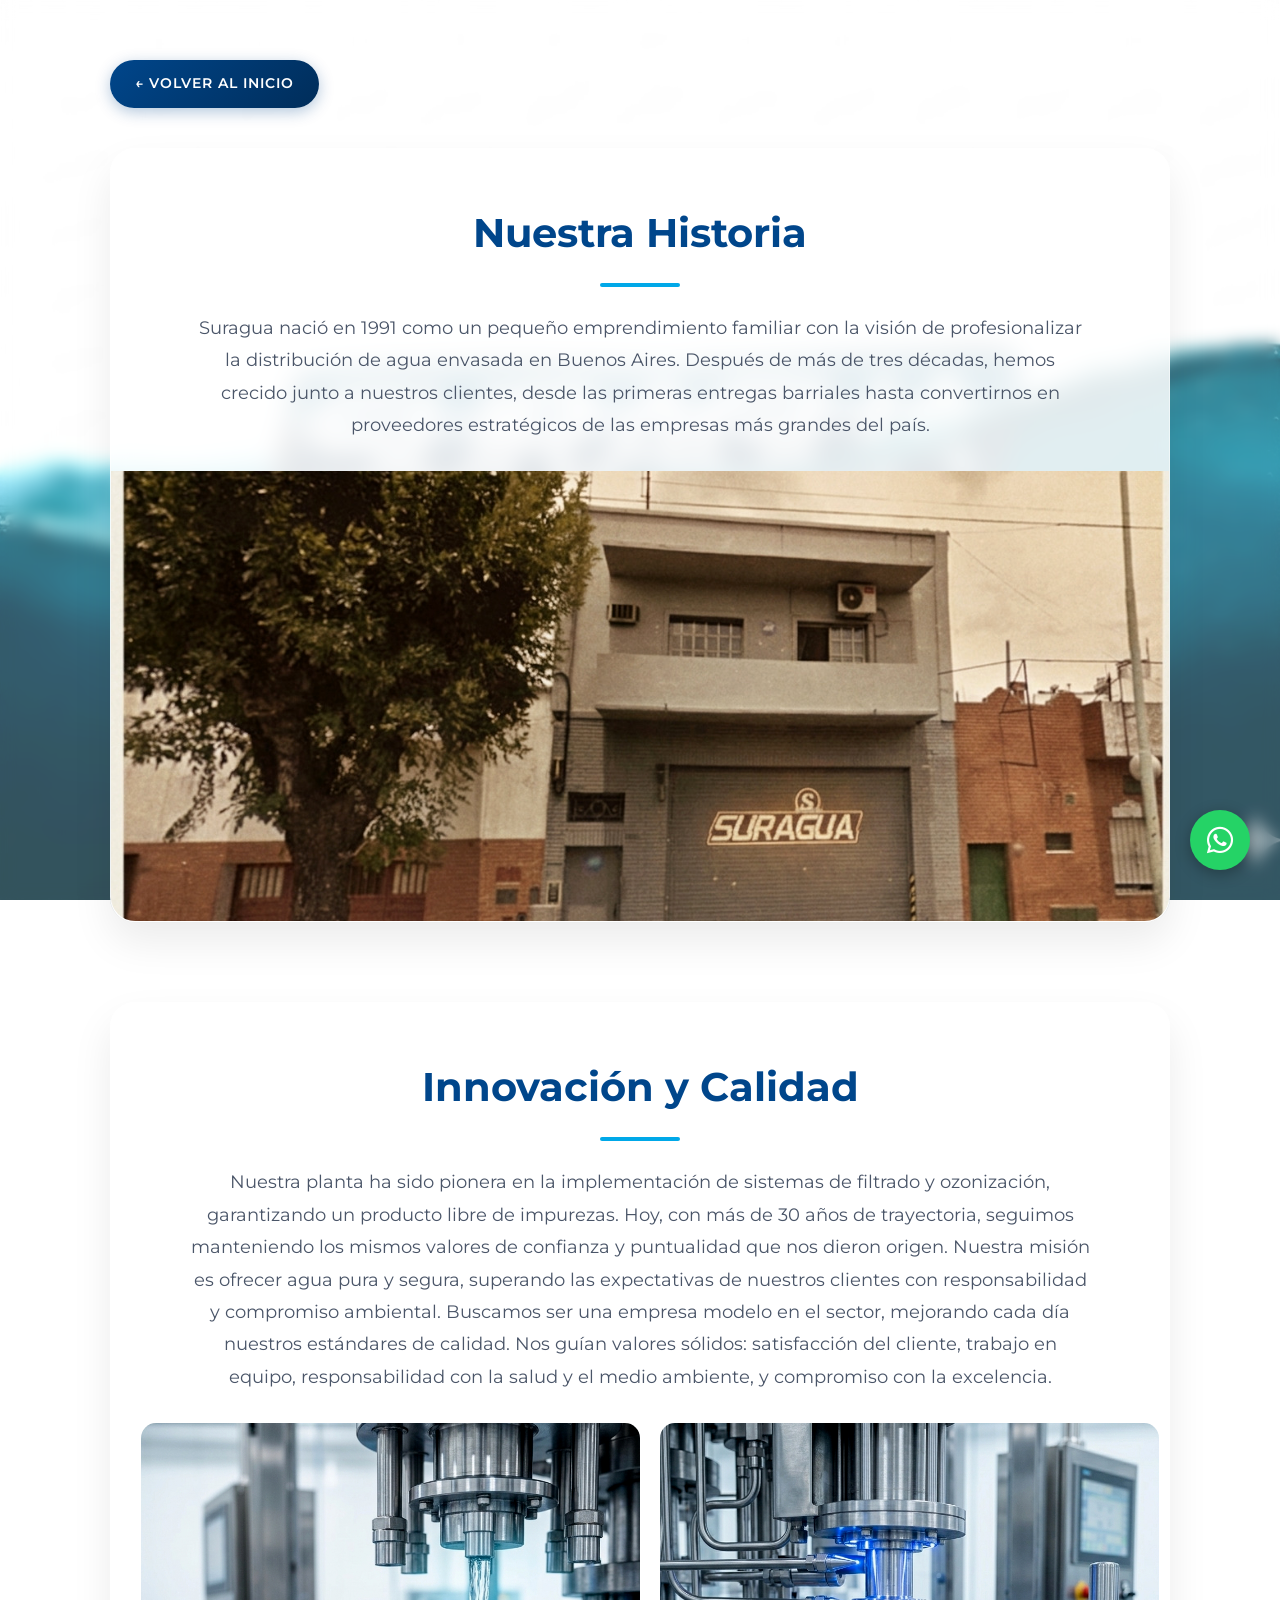
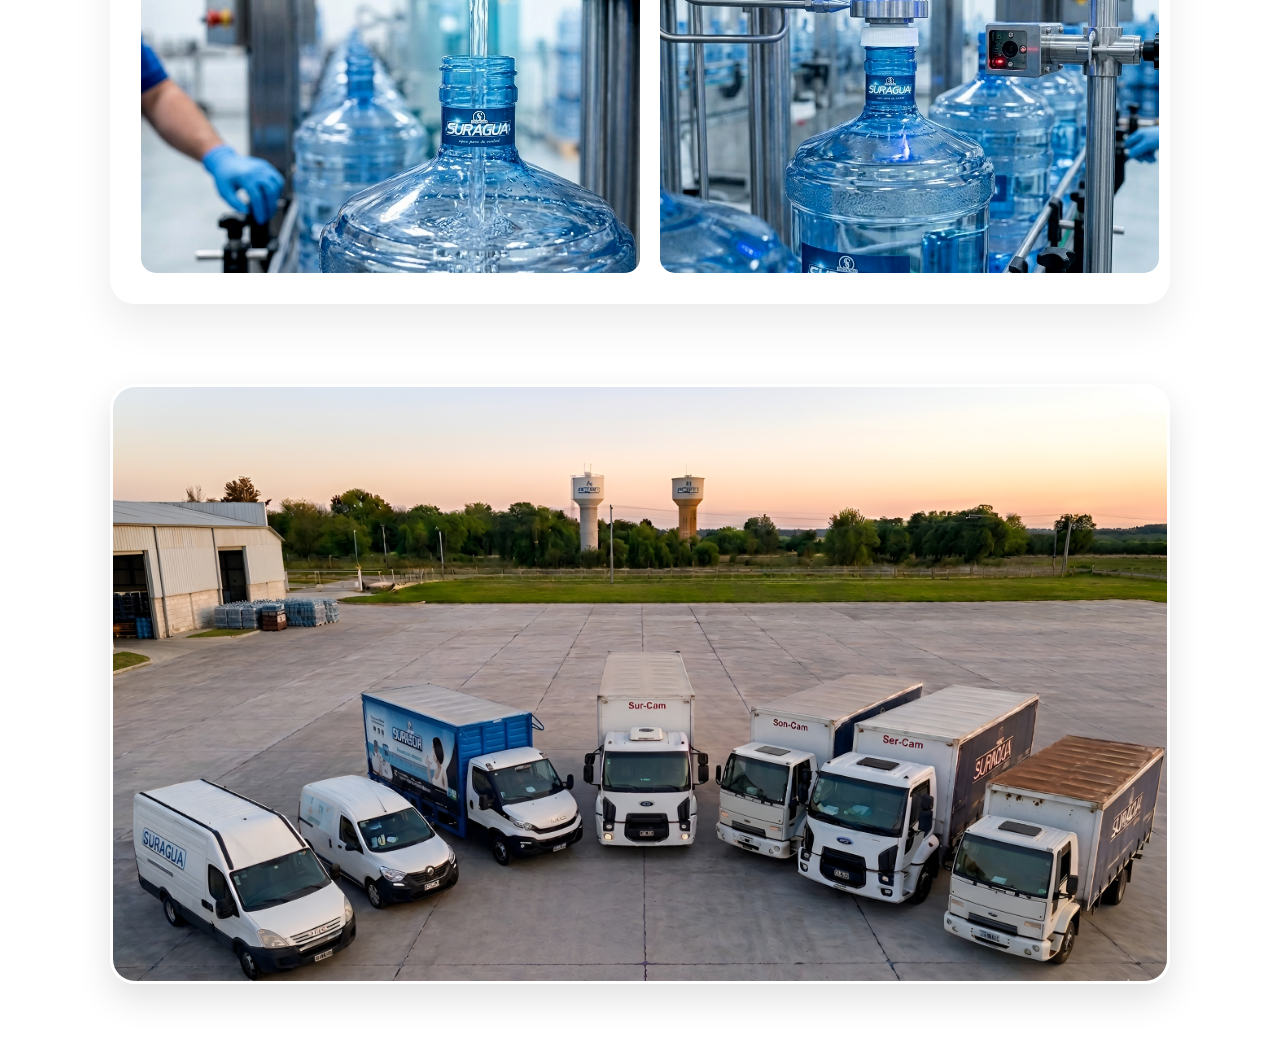
<file: historia.html>
<!DOCTYPE html>
<html lang="es">
<head>
    <meta charset="UTF-8">
    <meta name="viewport" content="width=device-width, initial-scale=1.0">
    <title>Nuestra Historia - Suragua</title>
    <link href="https://fonts.googleapis.com/css2?family=Montserrat:wght@300;400;600;700&display=swap" rel="stylesheet">
    <link rel="shortcut icon" href="./LOGOSURAGUA sin fondo.png" type="image/x-icon">
    <!-- SE AGREGA LIBRERÍA PARA QUE EL ICONO DE WHATSAPP SEA VISIBLE -->
    <link rel="stylesheet" href="https://cdnjs.cloudflare.com/ajax/libs/font-awesome/6.0.0/css/all.min.css">
    <link rel="stylesheet" href="style.css">
    <style>
        /* Estilos Generales Manteniendo tu Estética */
        body {
            margin: 0;
            padding: 0;
            font-family: 'Montserrat', sans-serif;
            background-image: url('./fondo 1.2.png');
            background-position: center;
            background-repeat: no-repeat;
            background-size: cover;
            background-attachment: fixed;
            backdrop-filter: blur(8px);
            color: #2c3e50;
            overflow-x: hidden;
        }

        body::before {
            content: "";
            position: fixed;
            top: 0; left: 0; width: 100%; height: 100%;
            background: rgba(255, 255, 255, 0.2);
            z-index: -1;
        }

        .container {
            max-width: 1100px; 
            margin: 0 auto;
            padding: 60px 20px;
            animation: fadeIn 1s ease-out;
        }

        @keyframes fadeIn {
            from { opacity: 0; transform: translateY(20px); }
            to { opacity: 1; transform: translateY(0); }
        }

        .back-btn {
            display: inline-flex;
            align-items: center;
            padding: 12px 25px;
            background: linear-gradient(135deg, #00468b 0%, #002d5a 100%);
            color: white;
            text-decoration: none;
            border-radius: 50px;
            margin-bottom: 40px;
            font-weight: 600;
            font-size: 14px;
            text-transform: uppercase;
            letter-spacing: 1px;
            transition: all 0.4s cubic-bezier(0.175, 0.885, 0.32, 1.275);
            box-shadow: 0 4px 15px rgba(0, 70, 139, 0.3);
        }
        .back-btn:hover { 
            transform: translateX(-5px); 
            box-shadow: 0 6px 20px rgba(0, 70, 139, 0.4);
        }

        /* AJUSTE DE SECCIÓN: Título al medio y mejor distribución */
        .seccion {
            display: flex;
            flex-direction: column; /* Cambiado a columna para centrar título y distribuir texto */
            align-items: center;
            margin-bottom: 80px;
            background: rgba(255, 255, 255, 0.85); 
            backdrop-filter: blur(10px);
            border-radius: 25px;
            overflow: hidden;
            border: 1px solid rgba(255, 255, 255, 0.5);
            box-shadow: 0 20px 40px rgba(0,0,0,0.08);
            transition: transform 0.3s ease;
        }

        .seccion-reverse {
            flex-direction: column; /* Mantenemos consistencia en la versión reverse */
        }

        .texto-lado {
            width: 100%; /* Ocupa todo el ancho para distribuir mejor el texto */
            padding: 50px 60px 30px 60px; /* Ajuste de padding */
            text-align: center; /* Centra el contenido de texto */
            box-sizing: border-box;
        }

        .texto-lado h1, .texto-lado h2 {
            color: #00468b;
            margin-top: 0;
            font-size: 2.5rem; /* Un poco más grande para el centro */
            font-weight: 700;
            position: relative;
            padding-bottom: 20px;
            display: inline-block; /* Para que la línea se centre con el texto */
        }

        /* Centrado de la línea decorativa */
        .texto-lado h1::after, .texto-lado h2::after {
            content: "";
            position: absolute;
            bottom: 0;
            left: 50%;
            transform: translateX(-50%);
            width: 80px;
            height: 4px;
            background: #00a8e8;
            border-radius: 2px;
        }

        .texto-lado p {
            font-size: 18px;
            line-height: 1.8;
            font-weight: 400;
            color: #4a5568;
            text-align: center; /* Texto centrado para armonía */
            max-width: 900px; /* Evita que las líneas sean infinitas y cansen la vista */
            margin: 25px auto 0 auto; /* Centra el bloque del párrafo */
        }

        .foto-lado {
            width: 100%; /* La foto ahora ocupa todo el ancho inferior */
            height: 450px;
            object-fit: cover;
            display: block;
            filter: brightness(0.95) contrast(1.1);
            transition: 0.5s ease;
        }
        .seccion:hover .foto-lado {
            filter: brightness(1.05) contrast(1.1);
        }

        /* Contenedor para dos fotos con separación */
        .contenedor-fotos-duo {
            display: flex;
            width: 100%;
            flex-direction: row;
            gap: 20px; /* Espacio entre las fotos */
            padding: 0 30px 30px 30px; /* Espacio a los costados y abajo */
            box-sizing: border-box;
        }
        .contenedor-fotos-duo .foto-lado {
            width: 50%; /* Cada una ocupa la mitad */
            border-radius: 15px; /* Esquinas redondeadas para que se vea mejor la separación */
        }

        /* Tercera Sección: Grilla de Fotos */
        .seccion-fotos {
            display: grid;
            grid-template-columns: 1fr;
            justify-content: center;
            gap: 30px;
            margin-top: 20px;
        }

        .whatsapp-float {
            position: fixed; 
            width: 60px; 
            height: 60px; 
            bottom: 30px; 
            right: 30px;
            background: #25d366; /* Definido color directo para asegurar visibilidad */
            color: white; 
            border-radius: 50%;
            display: flex; 
            align-items: center; 
            justify-content: center;
            font-size: 30px; 
            z-index: 9999; /* Z-index máximo para estar sobre todo */
            text-decoration: none;
            box-shadow: 0 4px 15px rgba(0,0,0,0.3); 
            transition: 0.3s;
        }
        .whatsapp-float:hover { transform: scale(1.1); color: white; }

        .foto-grande {
            width: 100%;
            height: 600px;
            object-fit: cover;
            border-radius: 25px;
            box-shadow: 0 15px 35px rgba(0,0,0,0.12);
            transition: all 0.5s ease;
            border: 3.5px solid white;
        }
        .foto-grande:hover { 
            transform: scale(1.03) translateY(-10px);
            box-shadow: 0 25px 50px rgba(0,0,0,0.2);
        }

        /* --- FIX PARA QUE EL LOGO SIGA EL SCROLL SIN BORRAR TUS LINEAS --- */
        body {
            backdrop-filter: none !important; /* Desactivo del body para que no bloquee el fixed */
        }
        body::before {
            backdrop-filter: blur(8px) !important; /* Lo aplico al pseudo-elemento para mantener la estética */
        }
        .whatsapp-float {
            position: fixed !important; /* Aseguro que sea fixed ante cualquier conflicto */
        }

        /* Responsivo */
        @media (max-width: 768px) {
            .texto-lado {
                padding: 40px 20px;
            }
            .texto-lado h1, .texto-lado h2 {
                font-size: 1.8rem;
            }
            .foto-lado {
                height: 300px;
            }
            .seccion-fotos {
                grid-template-columns: 1fr;
            }
            /* Ajuste de las dos fotos en móvil */
            .contenedor-fotos-duo {
                flex-direction: column;
                padding: 0 20px 20px 20px;
            }
            .contenedor-fotos-duo .foto-lado {
                width: 100%;
            }

            /* MEJORA PARA LA FOTO GRANDE EN MOBILE */
            .foto-grande {
                height: 350px; /* Reducción de altura para que no se deforme en pantallas chicas */
                object-position: center; /* Asegura que se vea el centro de la flota */
                
                /* SI DESEAS CAMBIAR LA FOTO POR OTRA EN CELULARES, 
                   CANCELA EL COMENTARIO DE ABAJO Y PON EL NOMBRE DE TU ARCHIVO: */
                /* content: url('FOTO_VERSION_MOBILE.png'); */
            }
        }
    </style>
</head>
<body>

    <a href="https://wa.me/+5491157935925" class="whatsapp-float" target="_blank">
        <i class="fab fa-whatsapp"></i>
    </a>

    <div class="container">
        <a href="index.html" class="back-btn">← Volver al Inicio</a>

        <!-- PRIMERA SECCIÓN -->
        <section class="seccion">
            <div class="texto-lado">
                <h1>Nuestra Historia</h1>
                <p>Suragua nació en 1991 como un pequeño emprendimiento familiar con la visión de profesionalizar la distribución de agua envasada en Buenos Aires. Después de más de tres décadas, hemos crecido junto a nuestros clientes, desde las primeras entregas barriales hasta convertirnos en proveedores estratégicos de las empresas más grandes del país.
</p>
            </div>
            <img src="./frenteviejo.jpg" alt="Inicios de Suragua" class="foto-lado">
        </section>

        <!-- SEGUNDA SECCIÓN -->
        <section class="seccion seccion-reverse">
            <div class="texto-lado">
                <h2>Innovación y Calidad</h2>
                <p>Nuestra planta ha sido pionera en la implementación de sistemas de filtrado y ozonización, garantizando un producto libre de impurezas. Hoy, con más de 30 años de trayectoria, seguimos manteniendo los mismos valores de confianza y puntualidad que nos dieron origen. Nuestra misión es ofrecer agua pura y segura, superando las expectativas de nuestros clientes con responsabilidad y compromiso ambiental.
Buscamos ser una empresa modelo en el sector, mejorando cada día nuestros estándares de calidad.
Nos guían valores sólidos: satisfacción del cliente, trabajo en equipo, responsabilidad con la salud y el medio ambiente, y compromiso con la excelencia.</p>
            </div>
            <div class="contenedor-fotos-duo">
                <img src="llenado.png" alt="Nuestra Planta 1" class="foto-lado">
                <img src="llenado 2.png" alt="Nuestra Planta 2" class="foto-lado">
            </div>
        </section>

        <!-- TERCERA SECCIÓN -->
        <section class="seccion-fotos">
            <img src="flota nueva hd.png" alt="Logística" class="foto-grande">
        </section>
    </div>

</body>
</html>
</file>
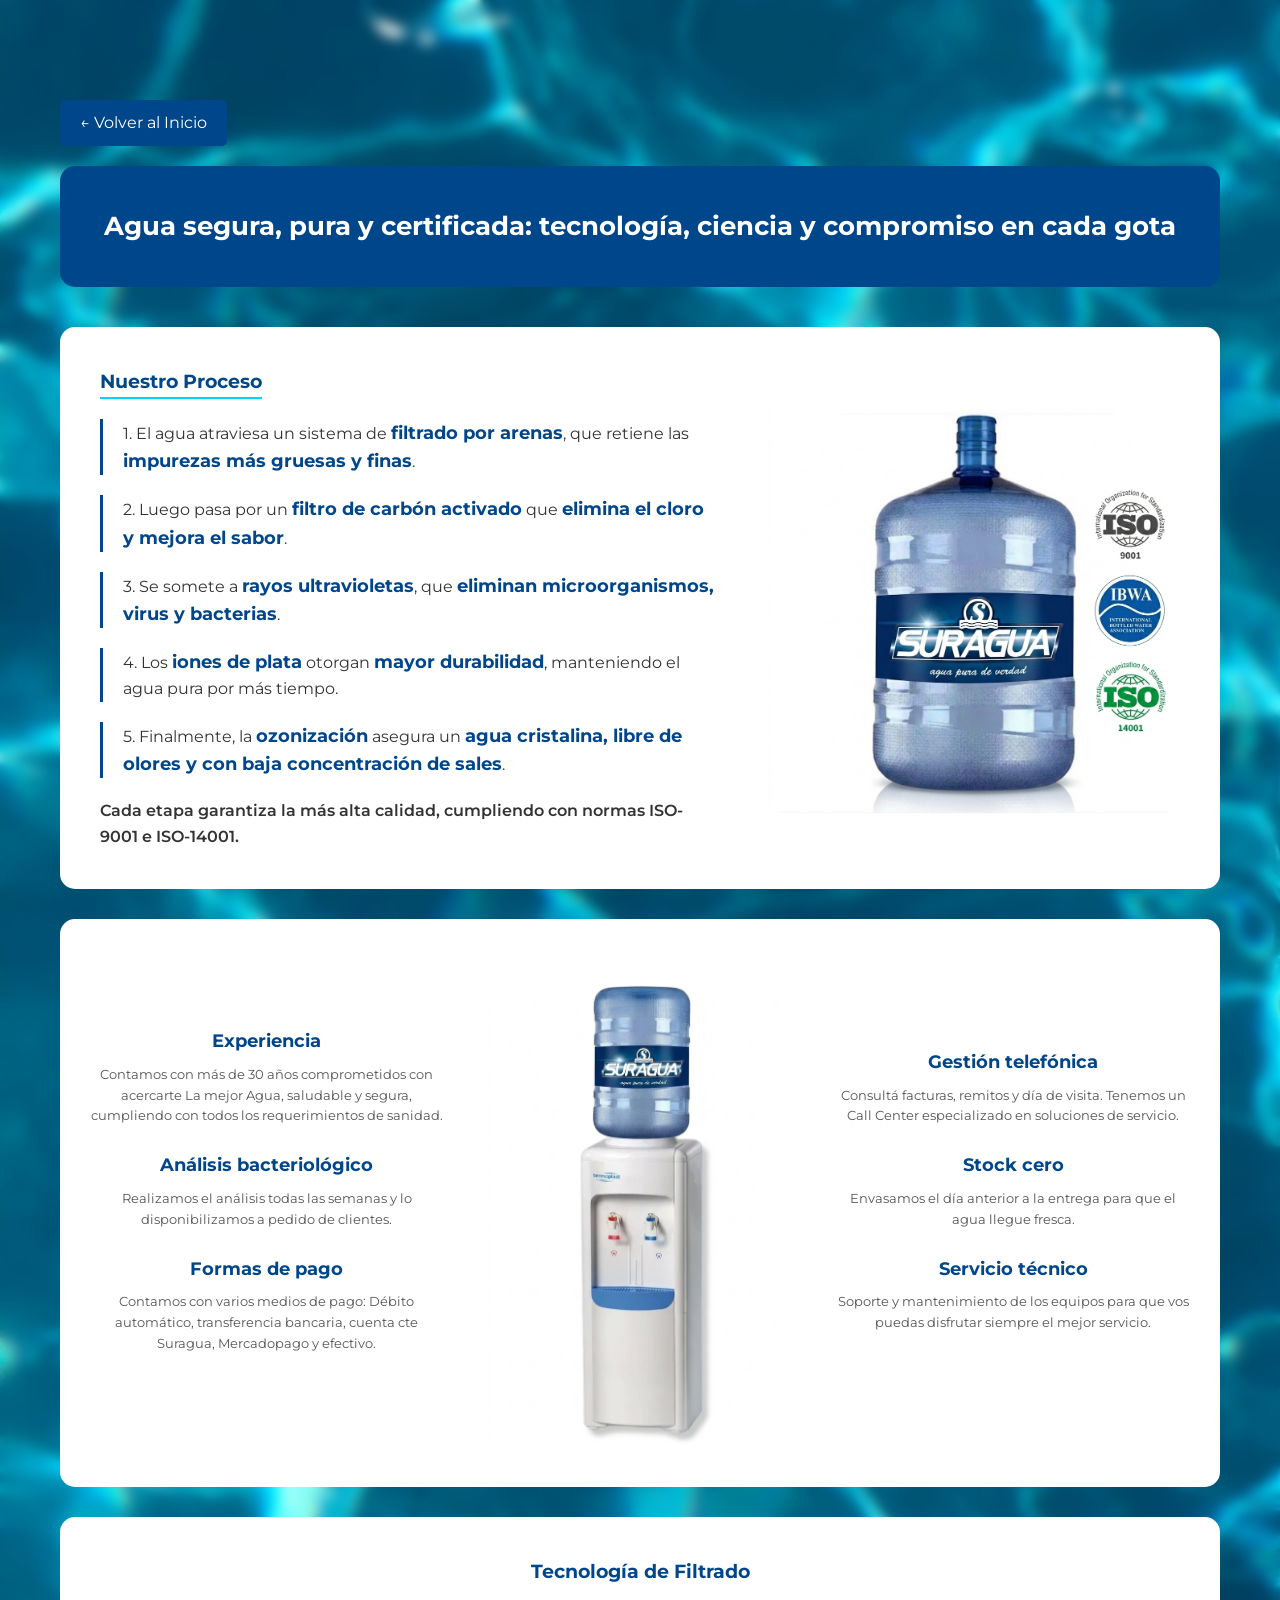
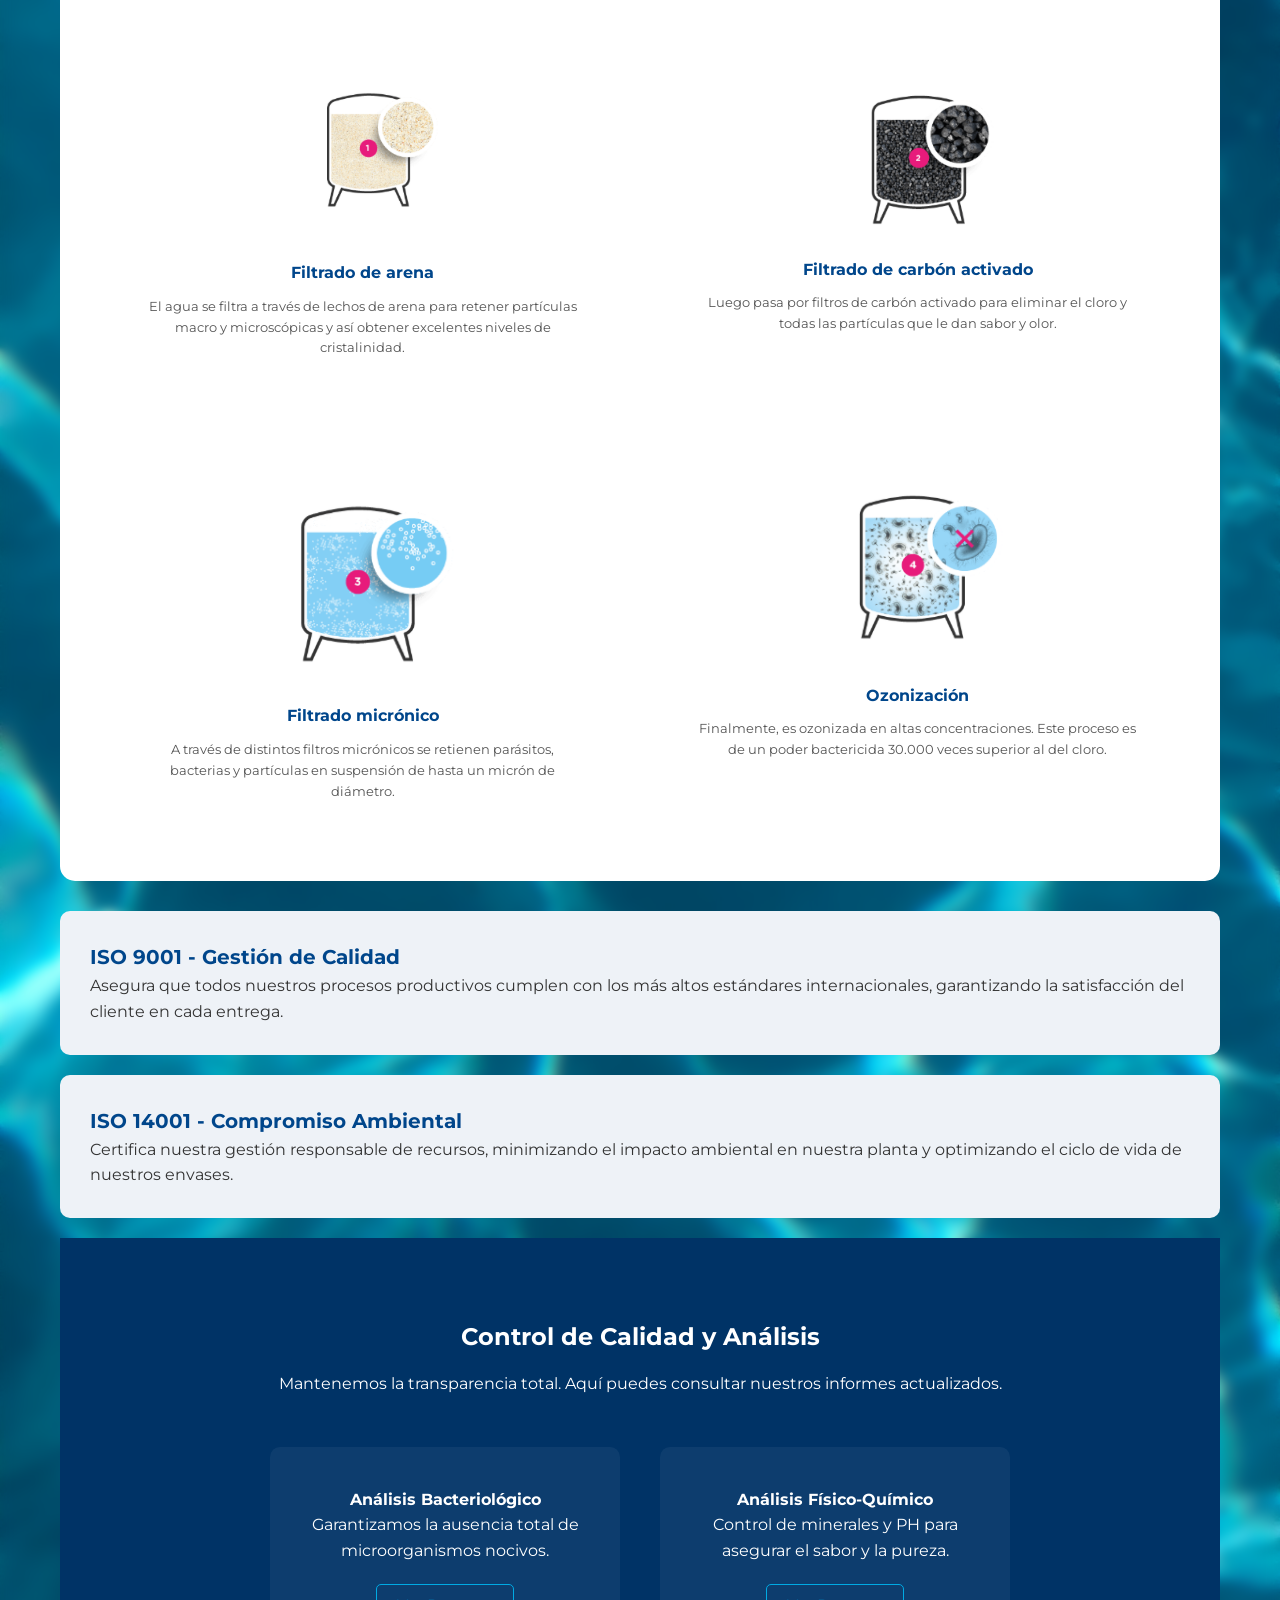
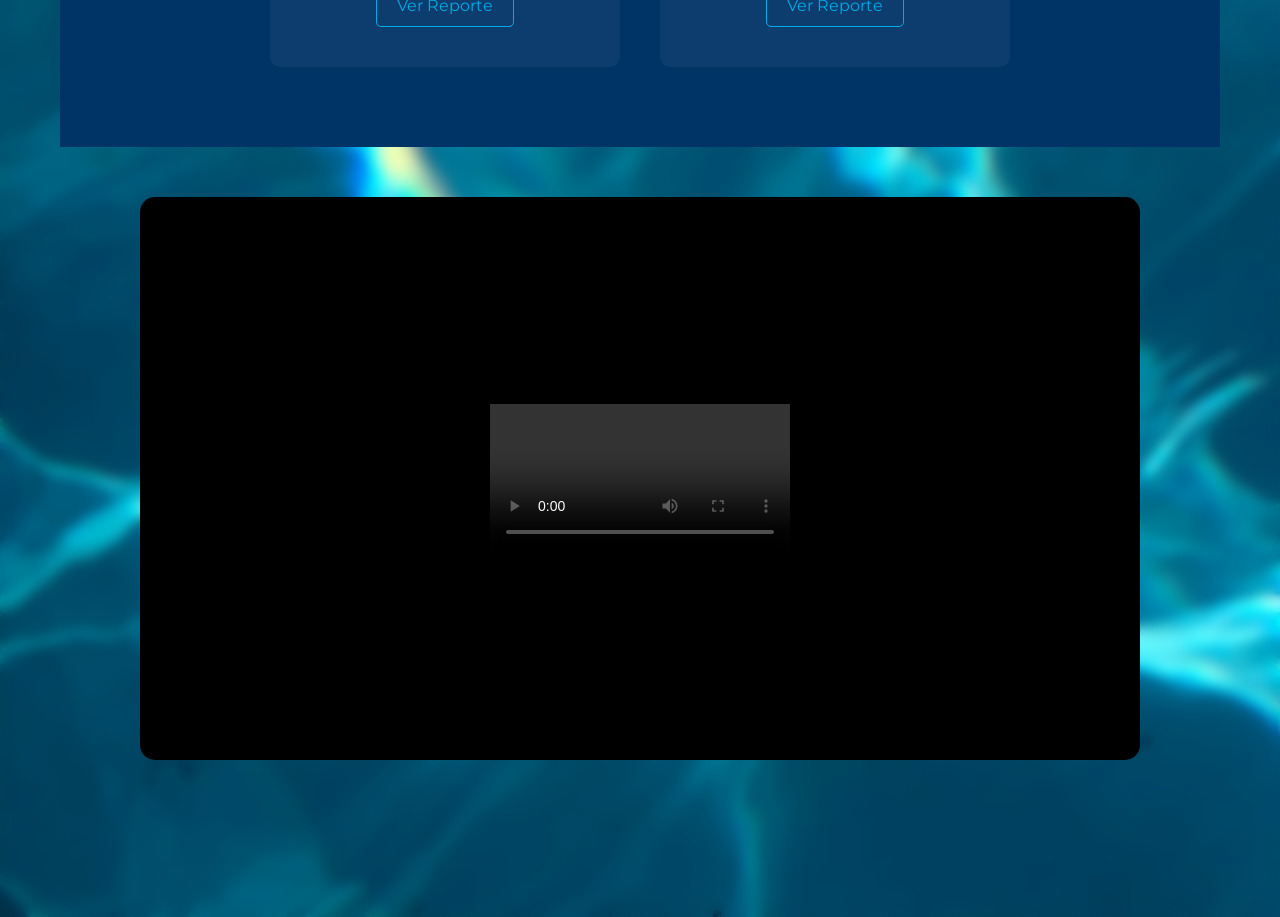
<file: normativas.html>
<!DOCTYPE html>
<html lang="es">
<head>
    <meta charset="UTF-8">
    <meta name="viewport" content="width=device-width, initial-scale=1.0">
    <title>Normativas de Calidad - Suragua</title>
    <link href="https://fonts.googleapis.com/css2?family=Montserrat:wght@400;700&display=swap" rel="stylesheet">
    <link rel="stylesheet" href="style.css">
    <style>
        body { font-family: 'Montserrat', sans-serif; line-height: 1.6; background-image: url(./artem-militonian-UYW6FZLlnL8-unsplash.jpg); background-repeat: no-repeat; background-size: cover; backdrop-filter: blur(6px);}
        /* SECCIÓN MÁS ANCHA */
        .normas-section { padding: 100px 20px; max-width: 1200px; margin: 0 auto; }

        .header-box { background: #00468b; color: white; padding: 40px; border-radius: 15px; text-align: center; margin-bottom: 40px; }
        .header-box h1 { font-size: 26px; font-weight: 700; margin: 0; }

        .proceso-card { background: white; padding: 40px; border-radius: 15px; box-shadow: 0 10px 20px rgba(0,0,0,0.05); margin-bottom: 30px; }
        
        /* CONTENEDOR PARA ALINEAR TEXTO E IMAGEN */
        .proceso-contenedor-flex { display: flex; align-items: center; gap: 50px; flex-wrap: wrap; }
        .proceso-texto { flex: 1.5; min-width: 300px; }
        .proceso-foto { flex: 1; min-width: 300px; text-align: center; }
        .proceso-foto img { width: 100%; max-width: 450px; height: auto; border-radius: 15px; }

        .proceso-card h3 { color: #00468b; border-bottom: 2px solid #00d4ff; display: inline-block; margin-bottom: 20px; }
        
        .paso { margin-bottom: 20px; padding-left: 20px; border-left: 3px solid #00468b; }
        .paso strong { color: #00468b; font-size: 1.1em; }

        .norma-card { background: #eef2f7; padding: 30px; border-radius: 10px; margin-bottom: 20px; }
        .norma-card h2 { color: #00468b; font-size: 20px; }

        .video-container { width: 100%; max-width: 1000px; margin: 50px auto; aspect-ratio: 16/9; }
        .video-container iframe, .video-container video { width: 100%; height: 100%; border-radius: 15px; border: none; }
        
        .back-btn { display: inline-block; padding: 10px 20px; background: #00468b; color: white; text-decoration: none; border-radius: 5px; margin-bottom: 20px;}
        
        .servicios-visual { display: flex; align-items: center; gap: 20px; background: white; padding: 30px; border-radius: 15px; margin-bottom: 30px; flex-wrap: wrap; }
        .servicios-col { flex: 1; min-width: 250px; }
        .servicio-item { margin-bottom: 25px; text-align: center; }
        .servicio-item h4 { color: #00468b; font-size: 18px; margin-bottom: 8px; }
        .servicio-item p { font-size: 13px; color: #555; margin: 0; }
        .dispenser-central { flex: 1; text-align: center; min-width: 250px; }
        .dispenser-central img { max-width: 100%; height: auto; max-height: 500px; }

        .purificacion-visual { background: white; padding: 40px; border-radius: 15px; margin-bottom: 30px; }
        .purificacion-grid { display: grid; grid-template-columns: repeat(2, 1fr); gap: 30px; margin-top: 20px; }
        .purificacion-item { text-align: center; padding: 40px; }
        .purificacion-item img { width: 300px; height: auto; margin-bottom: 15px; }
        .purificacion-item h4 { color: #00468b; margin-bottom: 10px; }
        .purificacion-item p { font-size: 13px; color: #555; }

        @media (max-width: 768px) {
            .normas-section { padding: 60px 15px; }
            .header-box h1 { font-size: 20px; }
            .proceso-card { padding: 20px; }
            .servicios-col { order: 2; }
            .dispenser-central { order: 1; margin-bottom: 20px; }
            .purificacion-grid { grid-template-columns: 1fr; margin-left: -10px;}
            .proceso-contenedor-flex { flex-direction: column; }
            .proceso-foto { order: -1; }
            .purificacion-item {margin-left: -40px;}
        }
    </style>
</head>
<body>
    <div class="normas-section">
        <a href="index.html" class="back-btn">← Volver al Inicio</a>
        
        <div class="header-box">
            <h1>Agua segura, pura y certificada: tecnología, ciencia y compromiso en cada gota</h1>
        </div>

        <div class="proceso-card">
            <div class="proceso-contenedor-flex">
                <div class="proceso-texto">
                    <h3>Nuestro Proceso</h3>
                    <div class="paso">
                        <p>1. El agua atraviesa un sistema de <strong>filtrado por arenas</strong>, que retiene las <strong>impurezas más gruesas y finas</strong>.</p>
                    </div>
                    <div class="paso">
                        <p>2. Luego pasa por un <strong>filtro de carbón activado</strong> que <strong>elimina el cloro y mejora el sabor</strong>.</p>
                    </div>
                    <div class="paso">
                        <p>3. Se somete a <strong>rayos ultravioletas</strong>, que <strong>eliminan microorganismos, virus y bacterias</strong>.</p>
                    </div>
                    <div class="paso">
                        <p>4. Los <strong>iones de plata</strong> otorgan <strong>mayor durabilidad</strong>, manteniendo el agua pura por más tiempo.</p>
                    </div>
                    <div class="paso">
                        <p>5. Finalmente, la <strong>ozonización</strong> asegura un <strong>agua cristalina, libre de olores y con baja concentración de sales</strong>.</p>
                    </div>
                    <p style="margin-top: 20px; font-weight: 600;">Cada etapa garantiza la más alta calidad, cumpliendo con normas ISO-9001 e ISO-14001.</p>
                </div>
                
                <div class="proceso-foto">
                    <!-- Aquí va la imagen del bidón con los sellos ISO -->
                    <img src="./bidon con normas.png" alt="Proceso de Calidad Suragua">
                </div>
            </div>
        </div>

        <div class="servicios-visual">
            <div class="servicios-col">
                <div class="servicio-item">
                    <h4>Experiencia</h4>
                    <p>Contamos con más de 30 años comprometidos con acercarte La mejor Agua, saludable y segura, cumpliendo con todos los requerimientos de sanidad.</p>
                </div>
                <div class="servicio-item">
                    <h4>Análisis bacteriológico</h4>
                    <p>Realizamos el análisis todas las semanas y lo disponibilizamos a pedido de clientes.</p>
                </div>
                <div class="servicio-item">
                    <h4>Formas de pago</h4>
                    <p>Contamos con varios medios de pago: Débito automático, transferencia bancaria, cuenta cte Suragua, Mercadopago y efectivo.</p>
                </div>
            </div>

            <div class="dispenser-central">
                <img src="dispenser v1 (1).png" alt="Dispenser Suragua">
            </div>

            <div class="servicios-col">
                <div class="servicio-item">
                    <h4>Gestión telefónica</h4>
                    <p>Consultá facturas, remitos y día de visita. Tenemos un Call Center especializado en soluciones de servicio.</p>
                </div>
                <div class="servicio-item">
                    <h4>Stock cero</h4>
                    <p>Envasamos el día anterior a la entrega para que el agua llegue fresca.</p>
                </div>
                <div class="servicio-item">
                    <h4>Servicio técnico</h4>
                    <p>Soporte y mantenimiento de los equipos para que vos puedas disfrutar siempre el mejor servicio.</p>
                </div>
            </div>
        </div>

        <div class="purificacion-visual">
            <h3 style="color: #00468b; text-align: center;">Tecnología de Filtrado</h3>
            <div class="purificacion-grid">
                <div class="purificacion-item">
                    <img src="TANQUE 1.png" alt="Filtrado arena">
                    <h4>Filtrado de arena</h4>
                    <p>El agua se filtra a través de lechos de arena para retener partículas macro y microscópicas y así obtener excelentes niveles de cristalinidad.</p>
                </div>
                <div class="purificacion-item">
                    <img src="TANQUE 2.png" alt="Carbón activado">
                    <h4>Filtrado de carbón activado</h4>
                    <p>Luego pasa por filtros de carbón activado para eliminar el cloro y todas las partículas que le dan sabor y olor.</p>
                </div>
                <div class="purificacion-item">
                    <img src="taque de filtrafo.png" alt="Filtrado micrónico">
                    <h4>Filtrado micrónico</h4>
                    <p>A través de distintos filtros micrónicos se retienen parásitos, bacterias y partículas en suspensión de hasta un micrón de diámetro.</p>
                </div>
                <div class="purificacion-item">
                    <img src="TANQUE 3.png" alt="Ozonización">
                    <h4>Ozonización</h4>
                    <p>Finalmente, es ozonizada en altas concentraciones. Este proceso es de un poder bactericida 30.000 veces superior al del cloro.</p>
                </div>
            </div>
        </div>
        
        <div class="norma-card">
            <h2>ISO 9001 - Gestión de Calidad</h2>
            <p>Asegura que todos nuestros procesos productivos cumplen con los más altos estándares internacionales, garantizando la satisfacción del cliente en cada entrega.</p>
        </div>

        <div class="norma-card">
            <h2>ISO 14001 - Compromiso Ambiental</h2>
            <p>Certifica nuestra gestión responsable de recursos, minimizando el impacto ambiental en nuestra planta y optimizando el ciclo de vida de nuestros envases.</p>
        </div>

    <section class="analisis">
        <div class="container">
            <h2>Control de Calidad y Análisis</h2>
            <p>Mantenemos la transparencia total. Aquí puedes consultar nuestros informes actualizados.</p>
            <div class="grid-analisis">
                <div class="item-analisis">
                    <i class="fas fa-file-medical"></i>
                    <h4>Análisis Bacteriológico</h4>
                    <p>Garantizamos la ausencia total de microorganismos nocivos.</p>
                    <a href="#" class="btn-descarga">Ver Reporte</a>
                </div>
                <div class="item-analisis">
                    <i class="fas fa-microscope"></i>
                    <h4>Análisis Físico-Químico</h4>
                    <p>Control de minerales y PH para asegurar el sabor y la pureza.</p>
                    <a href="#" class="btn-descarga">Ver Reporte</a>
                </div>
            </div>
        </div>
    </section>

        <div class="video-container">
            <iframe 
                src="./SURAGUA video.mp4" 
                title="Procesos Suragua" 
                allow="autoplay; encrypted-media" 
                allowfullscreen>
            </iframe>
        </div>
    </div>
</body>
</html>
</file>
<file: style.css>
/* --- CONFIGURACIÓN BASE --- */
* {
    margin: 0; 
    padding: 0; 
    box-sizing: border-box;
    font-family: 'Montserrat', sans-serif;
    scroll-behavior: smooth;
}

:root {
    --azul-claro: #00aae4;
    --azul-oscuro: #003366;
    --whatsapp: #25d366;
    --gris: #f4f7f6;
    --texto: #333;
}

body { 
    color: var(--texto); 
    line-height: 1.7; 
}

.container { 
    max-width: 1100px; 
    margin: auto; 
    padding: 0 20px; 
}

/* --- WHATSAPP --- */
.whatsapp-float {
    position: fixed; 
    width: 60px; 
    height: 60px; 
    bottom: 30px; 
    right: 30px;
    background: var(--whatsapp); 
    color: white; 
    border-radius: 50%;
    display: flex; 
    align-items: center; 
    justify-content: center;
    font-size: 30px; 
    z-index: 1000; 
    text-decoration: none;
    box-shadow: 0 4px 15px rgba(0,0,0,0.3); 
    transition: 0.3s;
}
.whatsapp-float:hover { transform: scale(1.1); }

/* --- HERO (VIDEO INMEDIATO) --- */
.hero {
    height: 115vh;
    /* Para que no se vea negro, usamos la misma imagen poster de fondo */
    background-image: url('SURAGUA-FONDO.png');
    background-size: cover; 
    background-position: center;
    display: flex; 
    align-items: center; 
    justify-content: center; 
    color: white; 
    text-align: center;
    padding-top: 2rem; 
    position: relative;
    overflow: hidden;
}

.hero-video {
    position: absolute;
    top: 0;
    left: 0;
    width: 100%;
    height: 100%;
    object-fit: cover;
    z-index: 1;
}

.hero-content {
    position: relative;
    z-index: 2;
    display: flex;
    flex-direction: column;
    align-items: center;
    width: 100%;
    margin-top: -30px;
}

.hero-logo {
    max-width: 800px; 
    width: 95%;      
    margin-bottom: 40px;
    filter: drop-shadow(0 6px 12px rgba(0,0,0,0.3)); 
}

.hero h1 { 
    font-size: clamp(3rem, 10vw, 5.5rem); 
    letter-spacing: 8px; 
    font-weight: 700; 
}
.hero p { 
    margin-bottom: 20px; 
    opacity: 0.95; 
    font-weight: 600;
    color: #ffffff;
    font-size: 18px;
    text-shadow: 20px 20px 20px rgba(8, 8, 8, 8);
}
.btn-conocenos {
    padding: 18px 50px; 
    background: var(--azul-claro); 
    color: white;
    text-decoration: none; 
    font-weight: bold; 
    border-radius: 4px; 
    transition: 0.3s;
    font-size: 1.1rem;
}
.btn-conocenos:hover { background: white; color: var(--azul-oscuro); }

/* --- CARRUSEL ACTUALIZADO (LOGOS GIGANTES Y A COLOR) --- */
.carousel-container { 
    padding: 80px 0; /* Más espacio arriba y abajo */
    background: white; 
    border-bottom: 1px solid #eee; 
    overflow: hidden; 
}
.carousel-title { 
    text-align: center; 
    font-size: 26px; /* Título más grande */
    letter-spacing: 3px; 
    color: #333; 
    margin-bottom: 40px; 
    font-weight: 700;
}
.slider { width: 100%; overflow: hidden; }
.slide-track { 
    display: flex; 
    /* Ancho: 340px por logo * 34 logos totales */
    width: calc(340px * 34);
    animation: scroll 28s linear infinite;
}
.slide { 
    flex: 0 0 340px; /* Misma celda para cada logo, con menos aire entre marcas */
    width: 340px;
    height: 250px; /* Logos mucho más altos */
    display: flex; 
    justify-content: center; 
    align-items: center; 
    padding: 12px;
}
.slide img {
    display: block;
    max-width: 300px; /* Tamaño máximo gigante */
    max-height: 180px;
    filter: none; /* A COLOR */
    opacity: 1;    /* VISIBILIDAD TOTAL */
    transition: 0.3s;
    object-fit: contain;
}
.slide img:hover { transform: scale(1.15); }

.slide img[src="logo molino cañuelass%7D.webp"] {
    max-height: 205px;
}

@keyframes scroll { 
    0% { transform: translateX(0); }
    /* Se mueve la mitad del track (17 logos de 340px) */
    100% { transform: translateX(calc(-340px * 17)); }
}

/* --- SECCIÓN ACERCA --- */
.acerca { padding: 80px 0; text-align: center; background: var(--azul-oscuro); }
.acerca h2 { 
    font-size: 2.2rem; 
    margin-bottom: 40px; 
    color: white; 
    position: relative; 
}
.acerca h2::after { 
    content: ''; 
    width: 60px; 
    height: 3px; 
    background: var(--azul-claro); 
    position: absolute; 
    bottom: -10px; 
    left: 50%; 
    transform: translateX(-50%); 
}
.acerca-content { max-width: 900px; margin: auto; }
.acerca-content p { margin-bottom: 20px; font-size: 1.1rem; color: #ffffff; }

/* --- PRODUCTOS --- */
.productos { padding: 80px 0; background: var(--gris); text-align: center; }
.bg-white { background: white; }
.tag { 
    color: var(--azul-claro); 
    font-weight: bold; 
    text-transform: uppercase; 
    font-size: 0.8rem; 
    letter-spacing: 2px; 
}
.productos h2 { margin-bottom: 50px; color: var(--azul-oscuro); font-size: 2rem; }
.grid-productos { 
    display: grid; 
    grid-template-columns: repeat(auto-fit, minmax(300px, 1fr)); 
    gap: 30px; 
}
.card { 
    background: white; 
    padding: 20px; 
    border-radius: 8px; 
    transition: 0.3s; 
    border: 1px solid #eee; 
}
.card img { 
    width: 100%; 
    height: 250px; 
    object-fit: cover; 
    border-radius: 5px; 
    margin-bottom: 20px; 
}

/* CARD LARGA PARA DISPENSERS */
.card.alt img { 
    height: 450px; 
    object-fit: contain; 
    background: #f9f9f9; 
}

.card h3 { color: var(--azul-oscuro); margin-bottom: 10px; }
.card p { font-size: 0.9rem; color: #666; }
.card:hover { 
    transform: translateY(-10px); 
    box-shadow: 0 10px 20px rgba(0,0,0,0.05); 
}

/* --- ANALISIS --- */
.analisis { padding: 80px 0; background: var(--azul-oscuro); color: white; text-align: center; }
.analisis h2 { margin-bottom: 15px; }
.grid-analisis { 
    display: flex; 
    flex-wrap: wrap; 
    justify-content: center; 
    gap: 40px; 
    margin-top: 50px; 
}
.item-analisis { 
    background: rgba(255,255,255,0.05); 
    padding: 40px; 
    border-radius: 10px; 
    width: 350px; 
}
.item-analisis i { font-size: 40px; color: var(--azul-claro); margin-bottom: 20px; }
.btn-descarga { 
    display: inline-block; 
    margin-top: 20px; 
    color: var(--azul-claro); 
    text-decoration: none; 
    border: 1px solid var(--azul-claro); 
    padding: 8px 20px; 
    border-radius: 5px; 
    transition: 0.3s; 
}
.btn-descarga:hover { background: var(--azul-claro); color: white; }

/* --- CONTACTO --- */
.contacto { padding: 80px 0; background: white; }
.contacto-wrapper { 
    display: grid; 
    grid-template-columns: 1fr 1fr; 
    gap: 60px; 
    align-items: center; 
}
.contacto-info h2 { font-size: 2.5rem; color: var(--azul-oscuro); margin-bottom: 20px; }
.email-directo { 
    margin-top: 20px; 
    font-weight: bold; 
    color: var(--azul-claro); 
    font-size: 1.2rem; 
}
.contacto-form { display: flex; flex-direction: column; gap: 15px; }
.contacto-form input, .contacto-form textarea { 
    padding: 15px; 
    border: 1px solid #ddd; 
    border-radius: 4px; 
    font-size: 1rem; 
}
.btn-enviar { 
    padding: 15px; 
    background: var(--azul-oscuro); 
    color: white; 
    border: none; 
    font-weight: bold; 
    cursor: pointer; 
    transition: 0.3s; 
}
.btn-enviar:hover { background: var(--azul-claro); }

/* --- FOOTER --- */
footer { padding: 50px 0; background: #001a33; color: white; text-align: center; }
.social-links { margin: 20px 0; }
.social-links a { color: white; margin: 0 15px; font-size: 1.5rem; transition: 0.3s; }
.social-links a:hover { color: var(--azul-claro); }
footer p { font-size: 0.8rem; opacity: 0.6; }

/* --- RESPONSIVE --- */
@media (max-width: 768px) {
    .contacto-wrapper { grid-template-columns: 1fr; }
    .hero h1 { font-size: 3rem; }
    .card.alt img { height: 350px; }
    .hero-logo { max-width: 350px; } 
    .slide { flex-basis: 220px; width: 220px; padding: 10px; } /* En móvil se achican un poco para que entren bien */
    .slide img { max-width: 190px; max-height: 140px; }
    .slide img[src="logo molino cañuelass%7D.webp"] { max-height: 165px; }
    .slide-track { width: calc(220px * 34); }
    @keyframes scroll { 
        100% { transform: translateX(calc(-220px * 17)); }
    }
}
</file>
